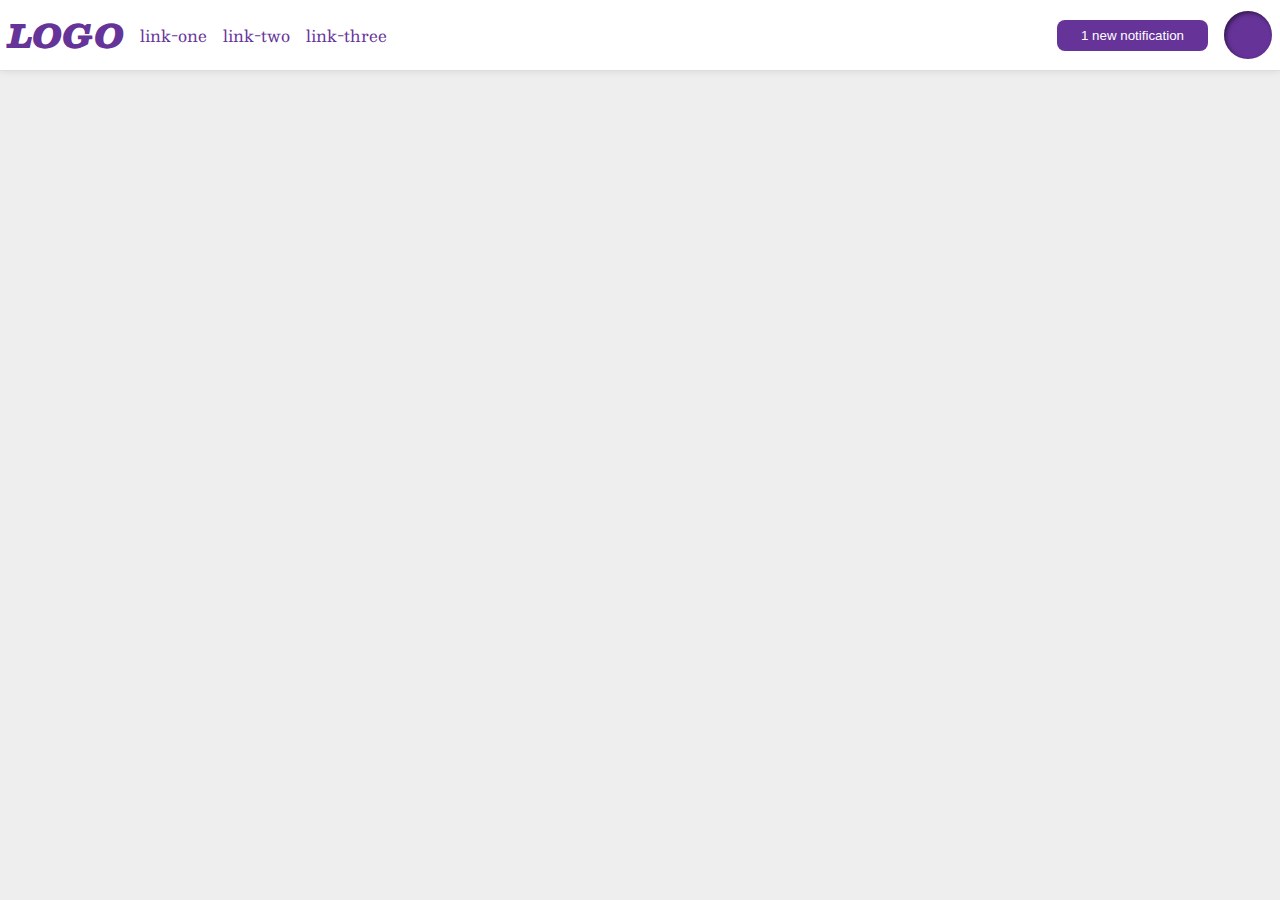
<file: flex/03-flex-header-2/index.html>
<!DOCTYPE html>
<html lang="en">
  <head>
    <meta charset="UTF-8">
    <meta http-equiv="X-UA-Compatible" content="IE=edge">
    <meta name="viewport" content="width=device-width, initial-scale=1.0">
    <title>Flex Header 2</title>
    <link rel="stylesheet" href="style.css">
  </head>
  <body>
    <div class="header">
      <div class="left">
        <div class="logo">
          LOGO
        </div>
        <ul class="links">
          <li><a href="https://google.com">link-one</a></li>
          <li><a href="https://google.com">link-two</a></li>
          <li><a href="https://google.com">link-three</a></li>
        </ul>
      </div>
      <div class="right">
        <button class="notifications">
          1 new notification
        </button>
        <div class="profile-image"></div>
      </div>
    </div>
  </body>
</html>
</file>
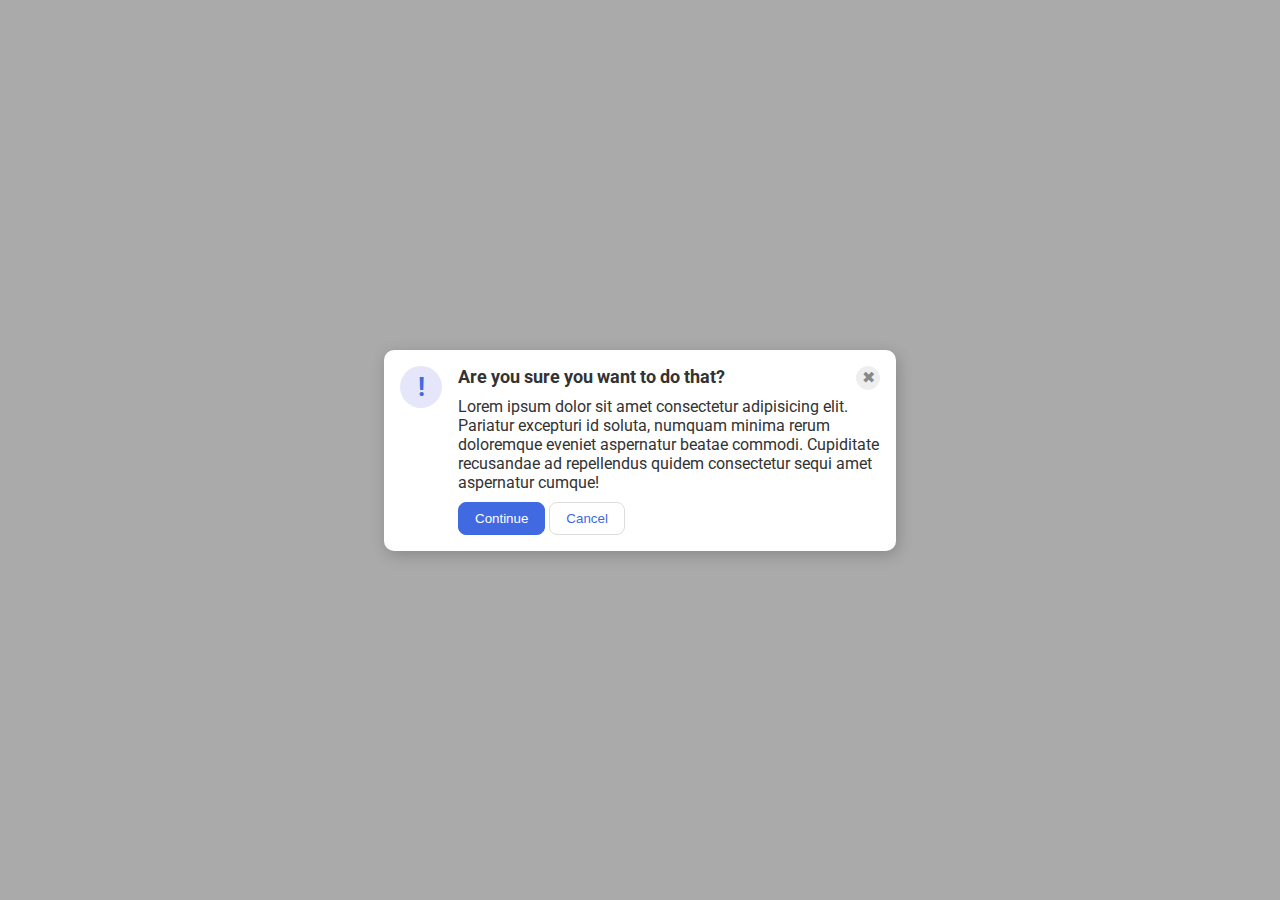
<file: flex/05-flex-modal/index.html>
<!DOCTYPE html>
<html lang="en">
  <head>
    <meta charset="UTF-8">
    <meta http-equiv="X-UA-Compatible" content="IE=edge">
    <meta name="viewport" content="width=device-width, initial-scale=1.0">
    <link rel="stylesheet" href="style.css">
    <title>Modal</title>
  </head>
  <body>
    <div class="modal">
      <div class="icon">!</div>
      <div class="info">
        <div class="question">
          <div class="header">Are you sure you want to do that?</div>
          <button class="close-button">✖</button>
        </div>
        <div class="text">Lorem ipsum dolor sit amet consectetur adipisicing elit. Pariatur excepturi id soluta, numquam minima rerum doloremque eveniet aspernatur beatae commodi. Cupiditate recusandae ad repellendus quidem consectetur sequi amet aspernatur cumque!</div>
        <button class="continue">Continue</button>
        <button class="cancel">Cancel</button>
      </div>
    </div>
  </body>
</html>
</file>
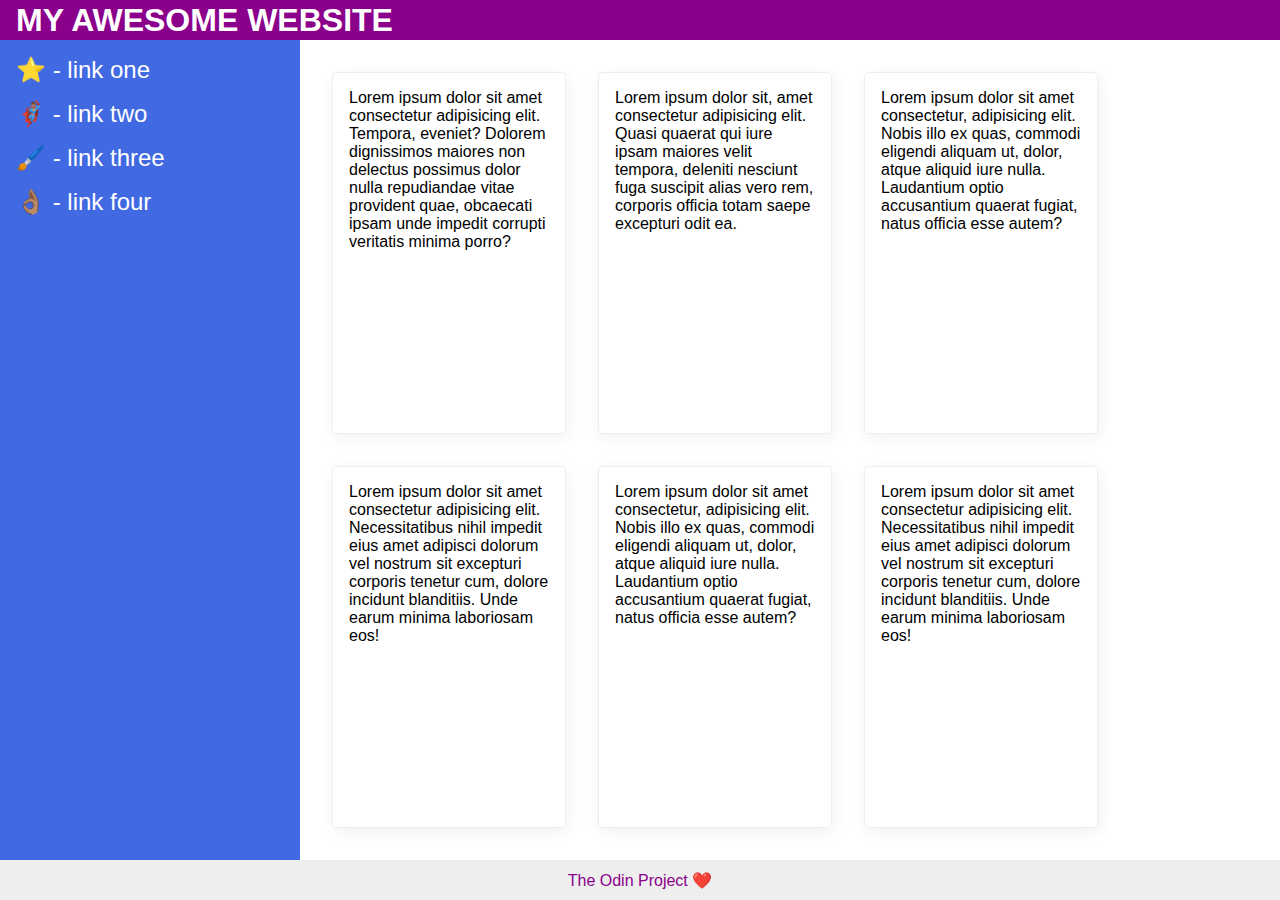
<file: flex/07-flex-layout-2/index.html>
<!DOCTYPE html>
<html lang="en">
  <head>
    <meta charset="UTF-8">
    <meta http-equiv="X-UA-Compatible" content="IE=edge">
    <meta name="viewport" content="width=device-width, initial-scale=1.0">
    <title>The Holy Grail</title>
    <link rel="stylesheet" href="style.css">
  </head>
  <body>

    <div class="header">
      MY AWESOME WEBSITE
    </div>
    
    <div class="content">

      <div class="sidebar">
        <ul>
          <li><a href="#">⭐ - link one</a></li>
          <li><a href="#">🦸🏽‍♂️ - link two</a></li>
          <li><a href="#">🖌️ - link three</a></li>
          <li><a href="#">👌🏽 - link four</a></li>
        </ul>
      </div>

      <div class="deck">
        <div class="card">Lorem ipsum dolor sit amet consectetur adipisicing elit. Tempora, eveniet? Dolorem dignissimos maiores non delectus possimus dolor nulla repudiandae vitae provident quae, obcaecati ipsam unde impedit corrupti veritatis minima porro?</div>
        <div class="card">Lorem ipsum dolor sit, amet consectetur adipisicing elit. Quasi quaerat qui iure ipsam maiores velit tempora, deleniti nesciunt fuga suscipit alias vero rem, corporis officia totam saepe excepturi odit ea.</div>
        <div class="card">Lorem ipsum dolor sit amet consectetur, adipisicing elit. Nobis illo ex quas, commodi eligendi aliquam ut, dolor, atque aliquid iure nulla. Laudantium optio accusantium quaerat fugiat, natus officia esse autem?</div>
        <div class="card">Lorem ipsum dolor sit amet consectetur adipisicing elit. Necessitatibus nihil impedit eius amet adipisci dolorum vel nostrum sit excepturi corporis tenetur cum, dolore incidunt blanditiis. Unde earum minima laboriosam eos!</div>
        <div class="card">Lorem ipsum dolor sit amet consectetur, adipisicing elit. Nobis illo ex quas, commodi eligendi aliquam ut, dolor, atque aliquid iure nulla. Laudantium optio accusantium quaerat fugiat, natus officia esse autem?</div>
        <div class="card">Lorem ipsum dolor sit amet consectetur adipisicing elit. Necessitatibus nihil impedit eius amet adipisci dolorum vel nostrum sit excepturi corporis tenetur cum, dolore incidunt blanditiis. Unde earum minima laboriosam eos!</div>   
      </div>
      
    </div>
    <div class="footer">
      The Odin Project ❤️
    </div>
  </body>
</html>
</file>
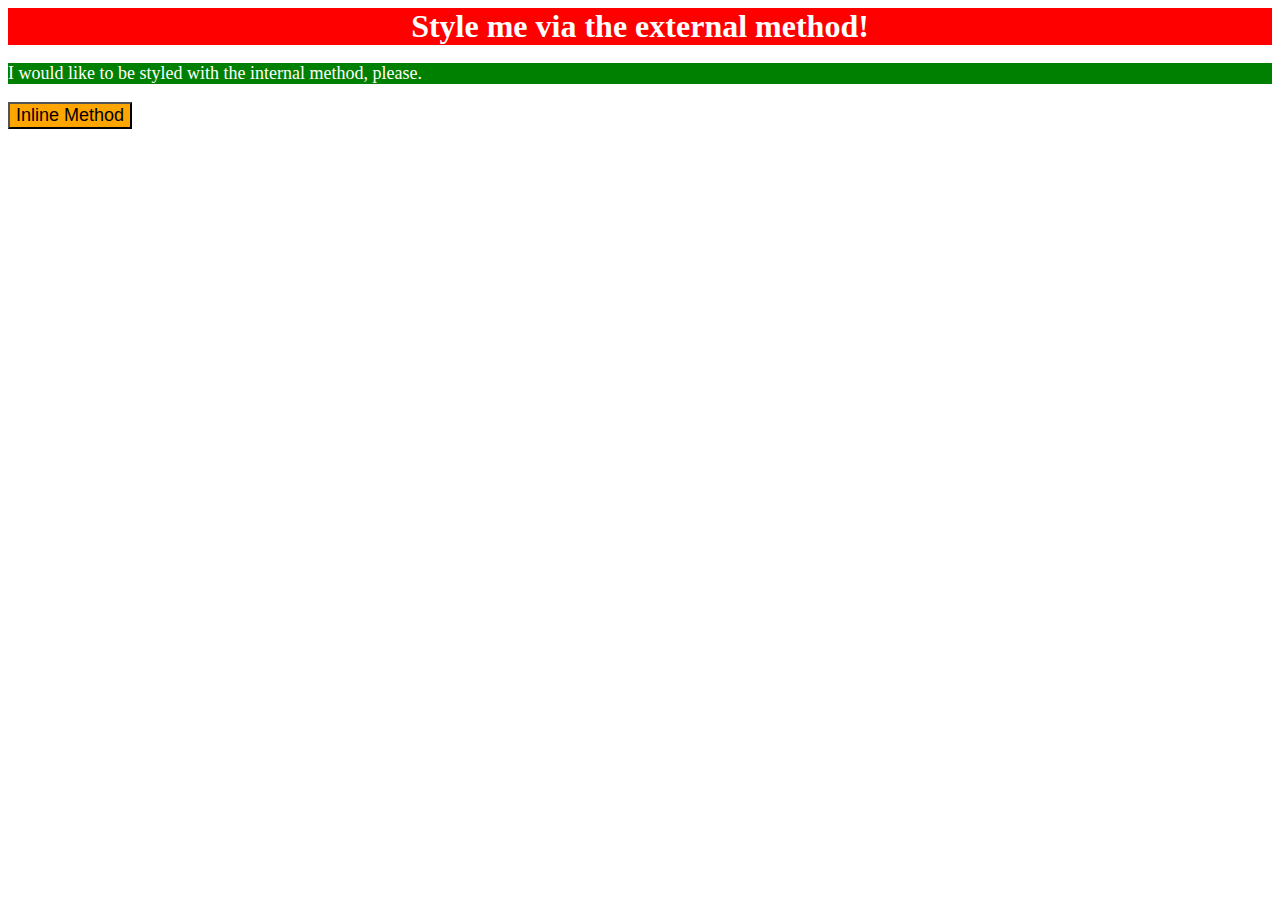
<file: foundations/01-css-methods/index.html>
<!DOCTYPE html>
<html lang="en">
  <head>
    <meta charset="UTF-8">
    <meta http-equiv="X-UA-Compatible" content="IE=edge">
    <meta name="viewport" content="width=device-width, initial-scale=1.0">
    <title>Methods for Adding CSS</title>
    <link rel="stylesheet" href="styles.css">
    <style>
      p {
        background-color: green;
        color: white;
        font-size: 18px;
      }
    </style>
  </head>
  <body>
    <div>Style me via the external method!</div>
    <p>I would like to be styled with the internal method, please.</p>
    <button style="background-color: orange; font-size: 18px;">Inline Method</button>
  </body>
</html>
</file>
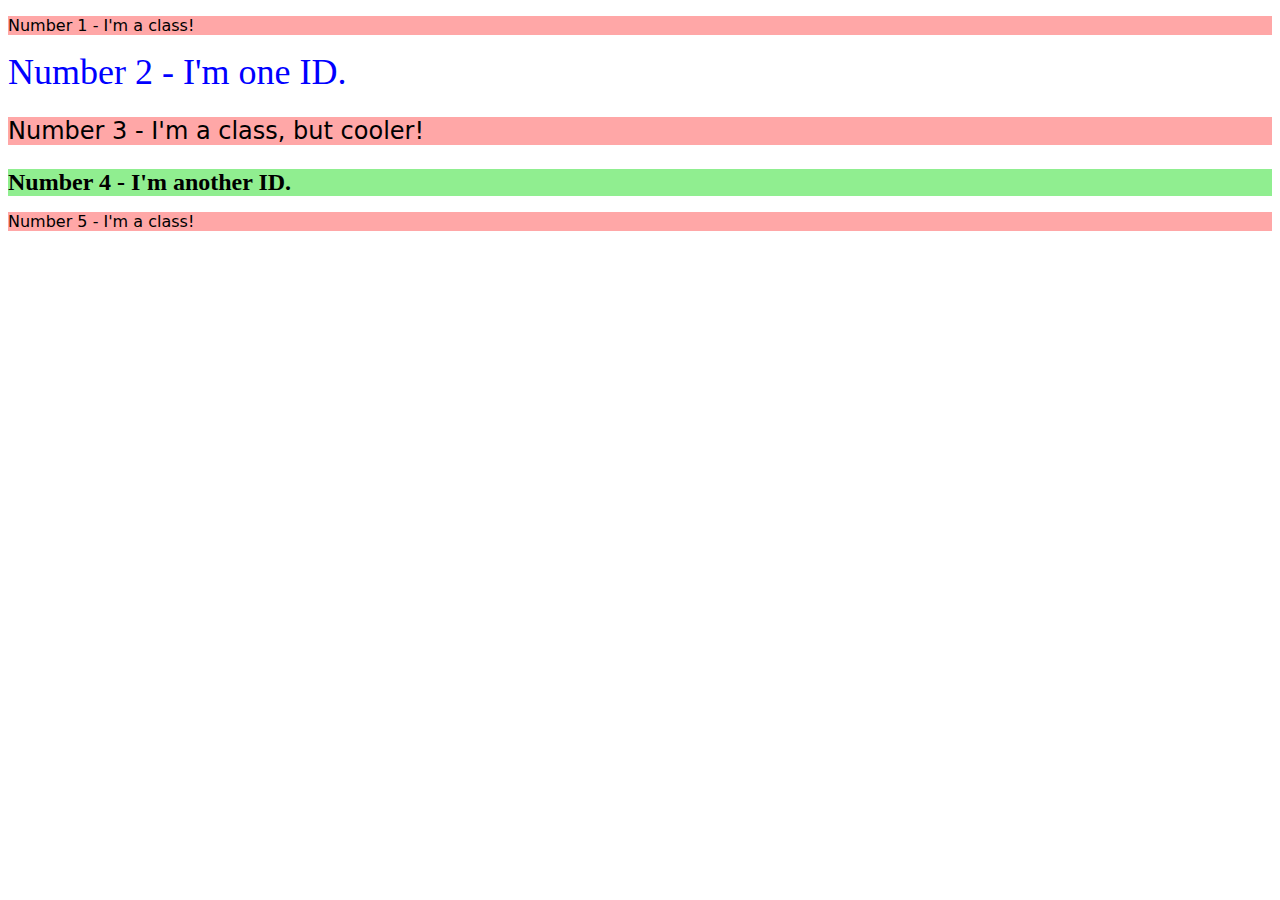
<file: foundations/02-class-id-selectors/index.html>
<!DOCTYPE html>
<html lang="en">
  <head>
    <meta charset="UTF-8">
    <meta http-equiv="X-UA-Compatible" content="IE=edge">
    <meta name="viewport" content="width=device-width, initial-scale=1.0">
    <title>Class and ID Selectors</title>
    <link rel="stylesheet" href="style.css">
  </head>
  <body>
    <p class="odd" id="one">Number 1 - I'm a class!</p>
    <div class="even" id="two">Number 2 - I'm one ID.</div>
    <p class="odd" id="three">Number 3 - I'm a class, but cooler!</p>
    <div class="even" id="four">Number 4 - I'm another ID.</div>
    <p class="odd" id="five">Number 5 - I'm a class!</p>
  </body>
</html>
</file>
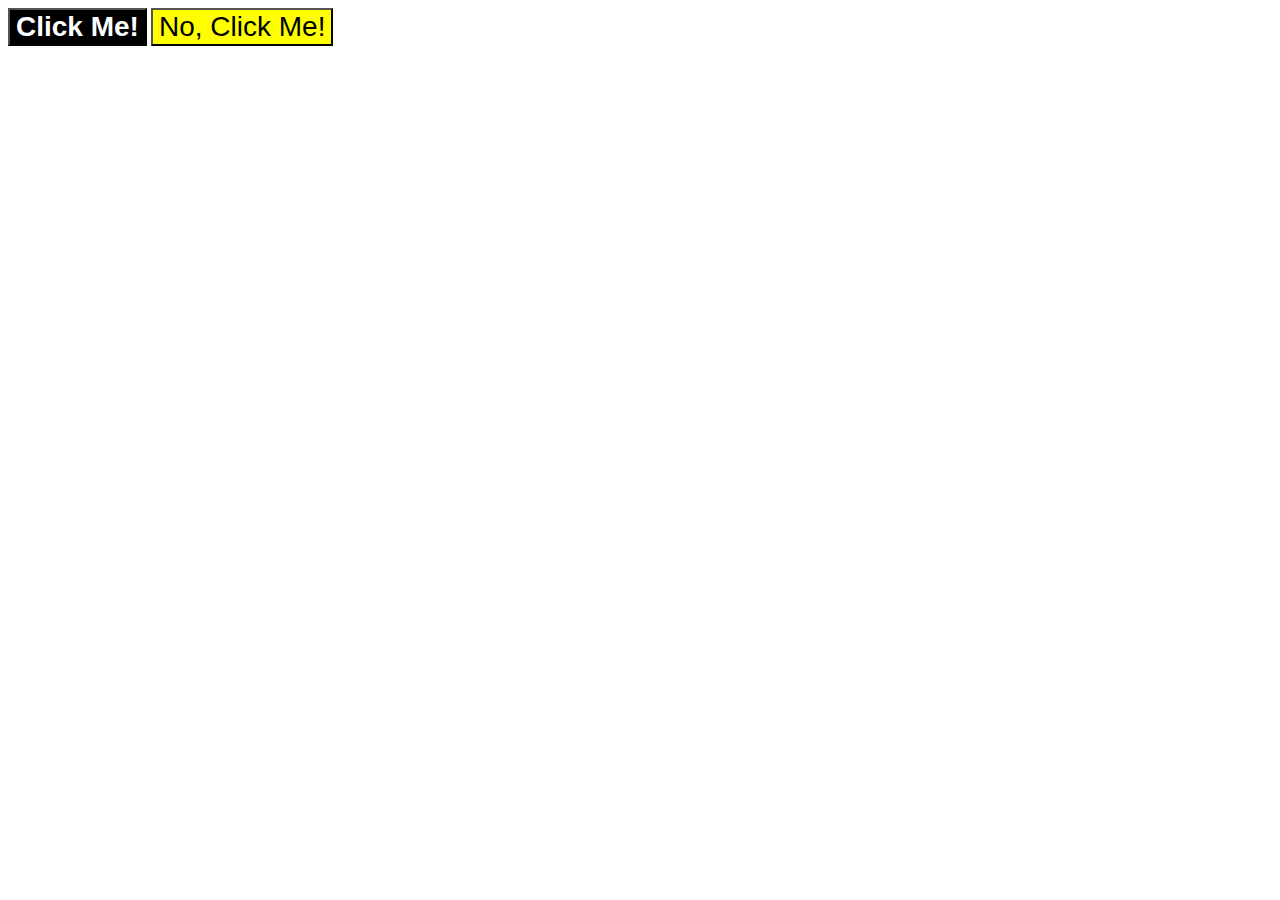
<file: foundations/03-grouping-selectors/index.html>
<!DOCTYPE html>
<html lang="en">
  <head>
    <meta charset="UTF-8">
    <meta http-equiv="X-UA-Compatible" content="IE=edge">
    <meta name="viewport" content="width=device-width, initial-scale=1.0">
    <title>Grouping Selectors</title>
    <link rel="stylesheet" href="style.css">
  </head>
  <body>
    <button class="button1">Click Me!</button>
    <button class="button2">No, Click Me!</button>
  </body>
</html>
</file>
<file: flex/03-flex-header-2/style.css>
/* this is some magical font-importing.  
you'll learn about it later. */
@import url('https://fonts.googleapis.com/css2?family=Besley:ital,wght@0,400;1,900&display=swap');

body {
  margin: 0;
  background: #eee;
  font-family: Besley, serif;
}

.header {
  background: white;
  border-bottom: 1px solid #ddd;
  box-shadow: 0 0 8px rgba(0,0,0,.1);
  display: flex;
  justify-content: space-between;
  padding: 8px;
}

.left, .right {
  display: flex;
  align-items: center;
  gap: 16px;
}

.profile-image {
  background: rebeccapurple;
  box-shadow: inset 2px 2px 4px rgba(0,0,0,.5);
  border-radius: 50%;
  width: 48px;
  height: 48px;
}

.logo {
  color: rebeccapurple;
  font-size: 32px;
  font-weight: 900;
  font-style: italic;
}

button {
  border: none;
  border-radius: 8px;
  background: rebeccapurple;
  color: white;
  padding: 8px 24px;
}

a {
  /* this removes the line under our links */
  text-decoration: none;
  color: rebeccapurple;
}

ul {
  list-style-type: none;
  display: flex;
  gap: 16px;
  margin: 0;
  padding: 0;
}
</file>
<file: flex/05-flex-modal/style.css>
@import url('https://fonts.googleapis.com/css2?family=Roboto:wght@400;700&display=swap');

html, body {
  height: 100%;
}

body {
  font-family: Roboto, sans-serif;
  margin: 0;
  background: #aaa;
  color: #333;
  /* I'll give you this one for free lol */
  display: flex;
  align-items: center;
  justify-content: center;
}

.modal {
  background: white;
  width: 480px;
  border-radius: 10px;
  box-shadow: 2px 4px 16px rgba(0,0,0,.2);
  display: flex;
  gap: 16px;
  padding: 16px;
}

.icon {
  color: royalblue;
  font-size: 26px;
  font-weight: 700;
  background: lavender;
  width: 42px;
  height: 42px;
  border-radius: 50%;
  display: flex;
  align-items: center;
  justify-content: center;
  flex-shrink: 0;
}

.question {
  display: flex;
  justify-content: space-between;
}

.header {
  font-size: 18px;
  font-weight: bold;
  margin-bottom: 10px;
}
.text {
  margin-bottom: 10px;
}

.close-button {
  background: #eee;
  border-radius: 50%;
  color: #888;
  font-weight: 400;
  font-size: 16px;
  height: 24px;
  width: 24px;
  display: flex;
  align-items: center;
  justify-content: center;
  border: 1px solid #eee;
  padding: 0;
}

button {
  cursor: pointer;
  padding: 8px 16px;
  border-radius: 8px;
}

button.continue {
  background: royalblue;
  border: 1px solid royalblue;
  color: white;
}

button.cancel {
  background: white;
  border: 1px solid #ddd;
  color: royalblue;
}
</file>
<file: flex/07-flex-layout-2/style.css>
body {
  font-family: -apple-system, BlinkMacSystemFont, 'Segoe UI', Roboto, Oxygen, Ubuntu, Cantarell, 'Open Sans', 'Helvetica Neue', sans-serif;
  margin: 0;
  min-height: 100vh;
  display: flex;
  flex-direction: column;
}

.header {
  height: 40px;
  background: darkmagenta;
  color: white;
  display: flex;
  align-items: center;
  font-size: 32px;
  font-weight: 900;
  padding: 0 16px;
}

.content {
  display: flex;
  flex: 1;
}

.footer {
  height: 40px;
  background: #eee;
  color: darkmagenta;
  display: flex;
  justify-content: center;
  align-items: center;
}

.sidebar {
  width: 300px;
  background: royalblue;
  box-sizing: border-box;
  flex-shrink: 0;
  padding: 16px;
}

ul {
  list-style-type: none;
  margin: 0;
  padding: 0;
}

li {
  margin-bottom: 16px;
}

a {
  color: white;
  text-decoration: none;
  font-size: 24px;
}

.deck {
  display: flex;
  flex-wrap: wrap;
  padding: 32px;
  gap: 32px;
}


.card {
  border: 1px solid #eee;
  box-shadow: 2px 4px 16px rgba(0,0,0,.06);
  border-radius: 4px;
  padding: 16px;
  width: 200px;
}
</file>
<file: foundations/01-css-methods/styles.css>
div {
    background-color: red;
    color: white;
    font-size: 32px;
    text-align: center;
    font-weight: bold;
}
</file>
<file: foundations/02-class-id-selectors/style.css>
.odd {
    background-color: rgb(255, 167, 167);
    font-family:Verdana, "DejaVu Sans", Sans-serif;
}

#two {
    color: blue;
    font-size: 36px;
}

#three {
    font-size: 24px;
}

#four {
    background-color: lightgreen;
    font-size: 24px;
    font-weight: bold;
}
</file>
<file: foundations/03-grouping-selectors/style.css>
.button1 {
    background-color: black;
    color: white;
    font-weight: bold;
}

.button2 {
    background-color: yellow;
}

.button1, .button2 {
    font-size: 28px;
    font-family: Helvetica, "Times New Roman", sans-serif;
}
</file>
